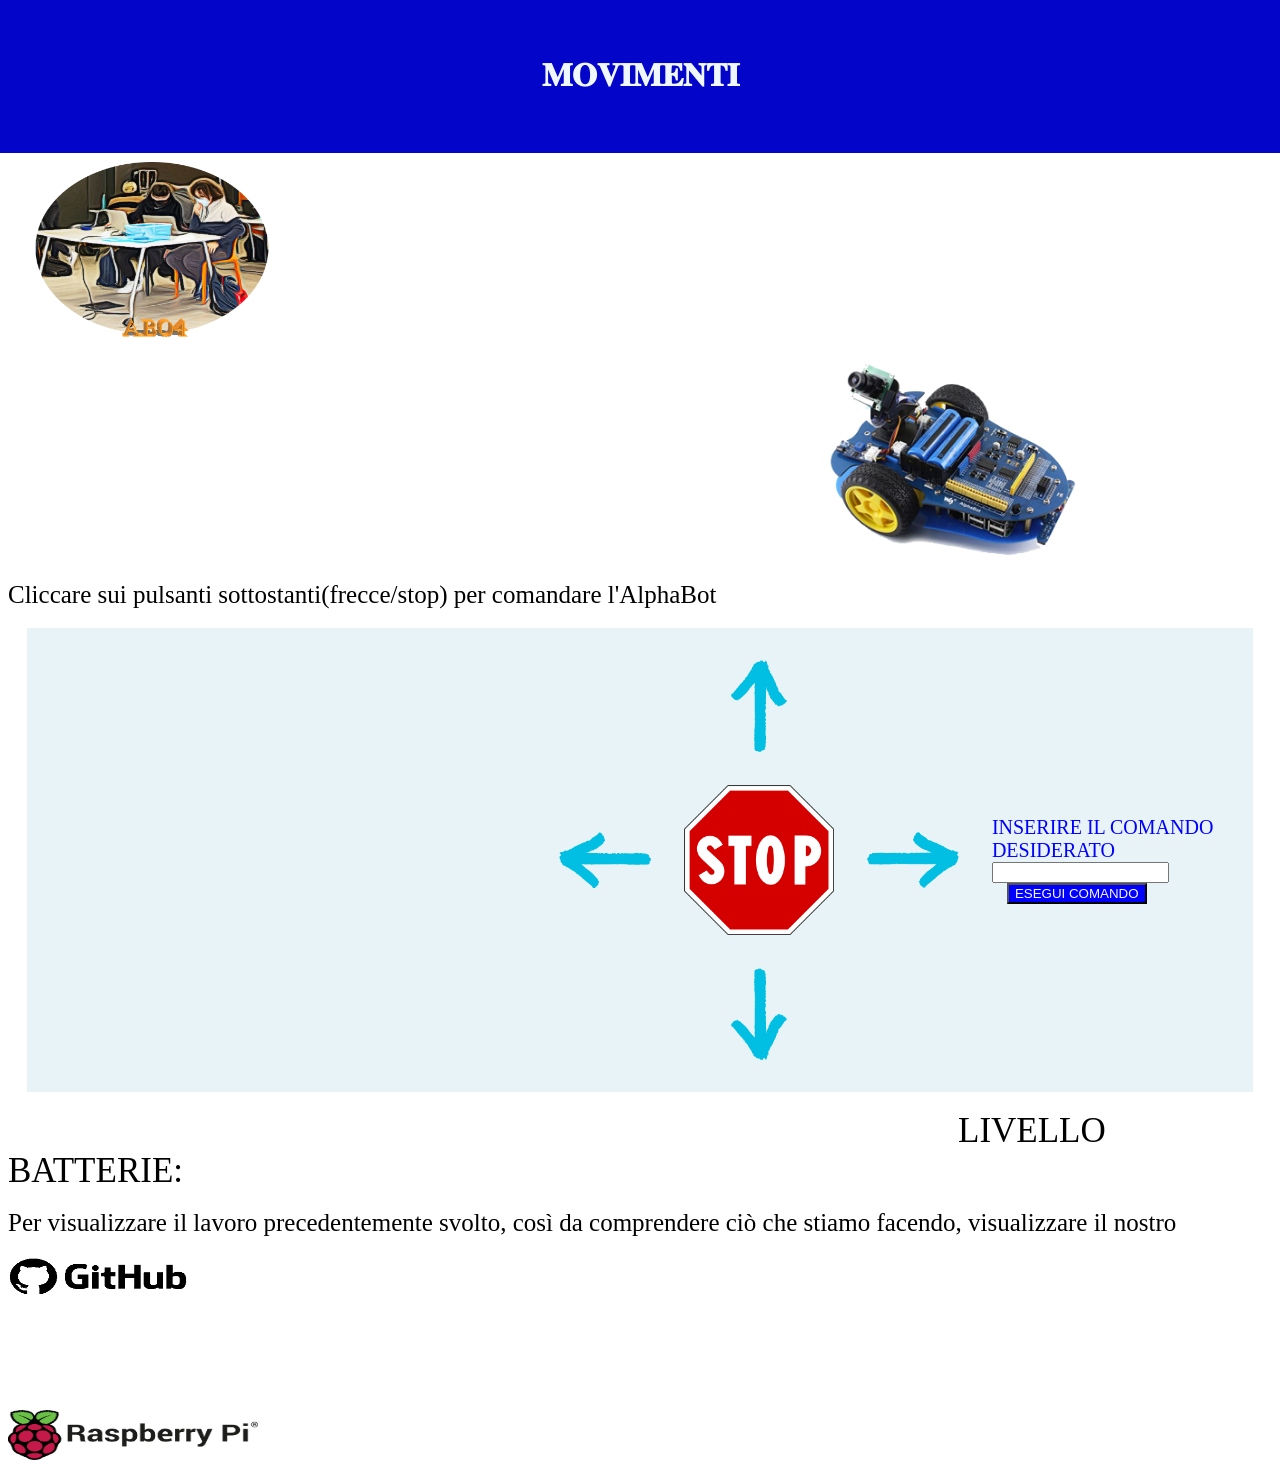
<file: ControlloHttp/templates/index.html>
<html>
    <head>
        <link rel="stylesheet" href="../static/css/grafica.css">
        <script src="../static/js/eventi.js"></script>
        <script src="../static/js/jquery.min.js"></script>
    </head>
    <body>
        <div id="testa"><h1 style="color:aliceblue" id="titolo">𝐌𝐎𝐕𝐈𝐌𝐄𝐍𝐓𝐈</h1></div>
        <div id="logo"><img src="../static/img/logoAB04.png" width="250" height="200"><a href="AlphaBot.html" target="_blank"><img src="../static/img/AlphaBot.png" width="250" height="200" style="margin-left: 800px;"></a></div>
        <p><FONT face="Times New Roman" style="font-size: 25px;">Cliccare sui pulsanti sottostanti(frecce/stop) per comandare l'AlphaBot</FONT></p>
        <div id="comandi">
            <table id="tblComandi">
                <tr><td></td><td><input type="image" value="value_su" src="../static/img/freccia_in_su.png" width="150" height="150" name="action_su" onclick="su();"></td><td></td><td></td></tr>

                <tr><td><input type="image" value="value_sx" src="../static/img/freccia_sx.png" width="150" height="150" name="action_sx" onclick="sx();"></td><td><input type="image" value="value_stop" src="../static/img/stop.png" width="150" height="150" name="action_stop" onclick="stop();"></td><td><input type="image" value="value_dx" src="../static/img/freccia_dx.png" width="150" height="150" name="action_dx" onclick="dx();"></td><td><font class="CMD" face="Times New Roman" color="blue" style="font-size: 20px;">INSERIRE IL COMANDO DESIDERATO</font><input id="stringa_comando" class="CMD" type="text" name="Comandi"><input type="button" onclick="eseguiComando();" value="ESEGUI COMANDO" style="margin-left: 15px; color: whitesmoke; background-color:blue"></td></tr>

                <tr><td></td><td><input type="image" value="value_giu" src="../static/img/freccia_in_giu.png" width="150" height="150" name="action_giu" onclick="giu();"></td><td></td><td></td></tr>
            </table>  
        </div>
        <div id="livBatty"><FONT face="Times New Roman" style="font-size: 35px; margin-left: 950;">LIVELLO BATTERIE:</FONT></div><br/>
        <div><FONT face="Times New Roman" style="font-size: 25px;">Per visualizzare il lavoro precedentemente svolto, così da comprendere ciò che stiamo facendo, visualizzare il nostro <a href="https://github.com/Nicholas-Becchis/Project_AlphaBot" target="_blank"><img src="../static/img/logoGitHub.png" width="180" height="60"></a></FONT></div>
        <div id="rasp"><a href="https://it.wikipedia.org/wiki/Raspberry_Pi" target="_blank"><img src="../static/img/logoRasp.png" width="250" height="50"></a></div>
    </body>
</html>
</file>
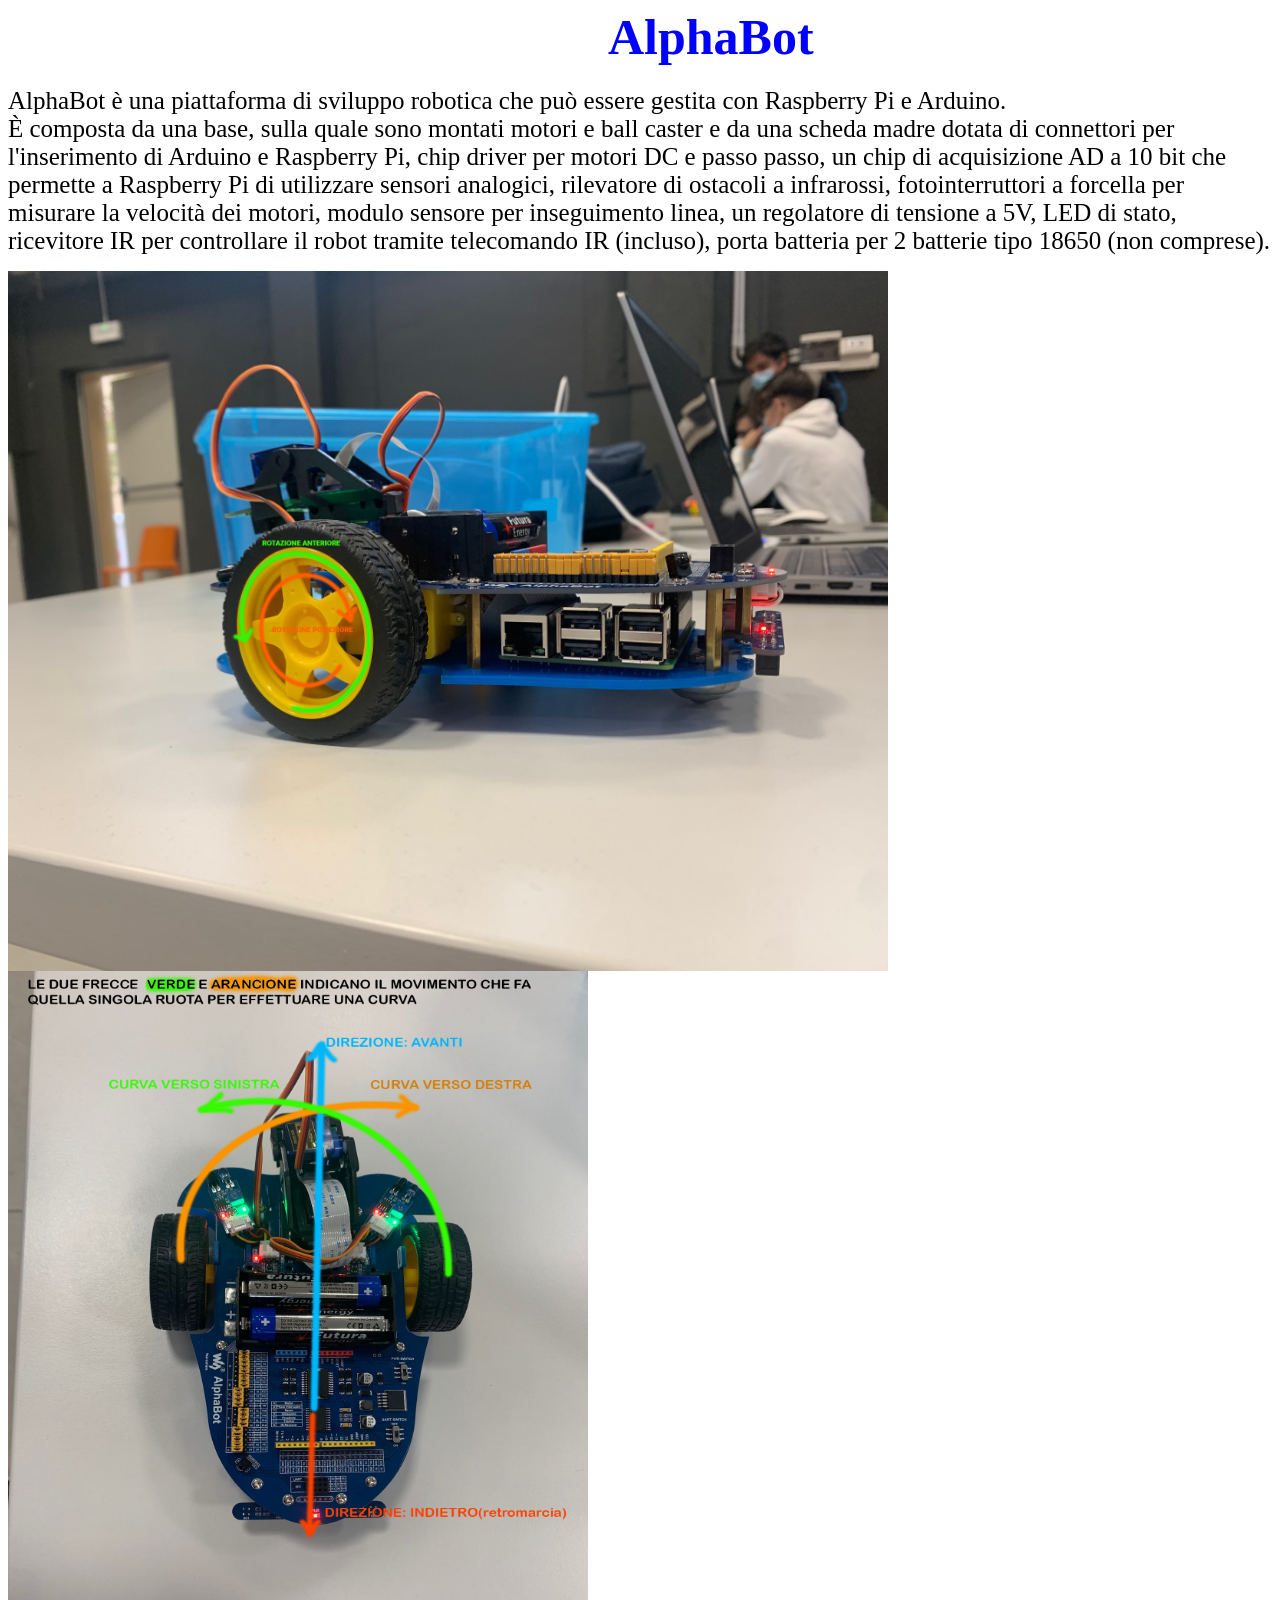
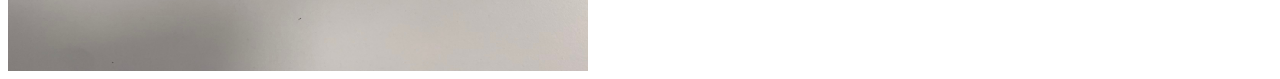
<file: ControlloHttp/templates/AlphaBot.html>
<html>
    <head>

    </head>
    <body>
        <div>
            <h1><FONT face="Times New Roman" style="font-size: 50px; color: blue; margin-left: 600px;">AlphaBot</FONT></h1>
            <p><FONT face="Times New Roman" style="font-size: 25px;">
            AlphaBot è una piattaforma di sviluppo robotica che può essere gestita con Raspberry Pi e Arduino.<br/>
            È composta da una base, sulla quale sono montati motori e ball caster e da una scheda madre dotata di connettori per l'inserimento
            di Arduino e Raspberry Pi, chip driver per motori DC e passo passo, un chip di acquisizione AD a 10 bit che permette a Raspberry Pi
            di utilizzare sensori analogici, rilevatore di ostacoli a infrarossi, fotointerruttori a forcella per misurare la velocità dei motori,
            modulo sensore per inseguimento linea, un regolatore di tensione a 5V, LED di stato, ricevitore IR per controllare il robot tramite
            telecomando IR (incluso), porta batteria per 2 batterie tipo 18650 (non comprese).<br/></FONT></p>
            <img src="../static/img/AlphaBot1.png" width="880" height="700">
            <img src="../static/img/AlphaBot2.png" width="580" height="700">
        </div>
    </body>
</html>
</file>
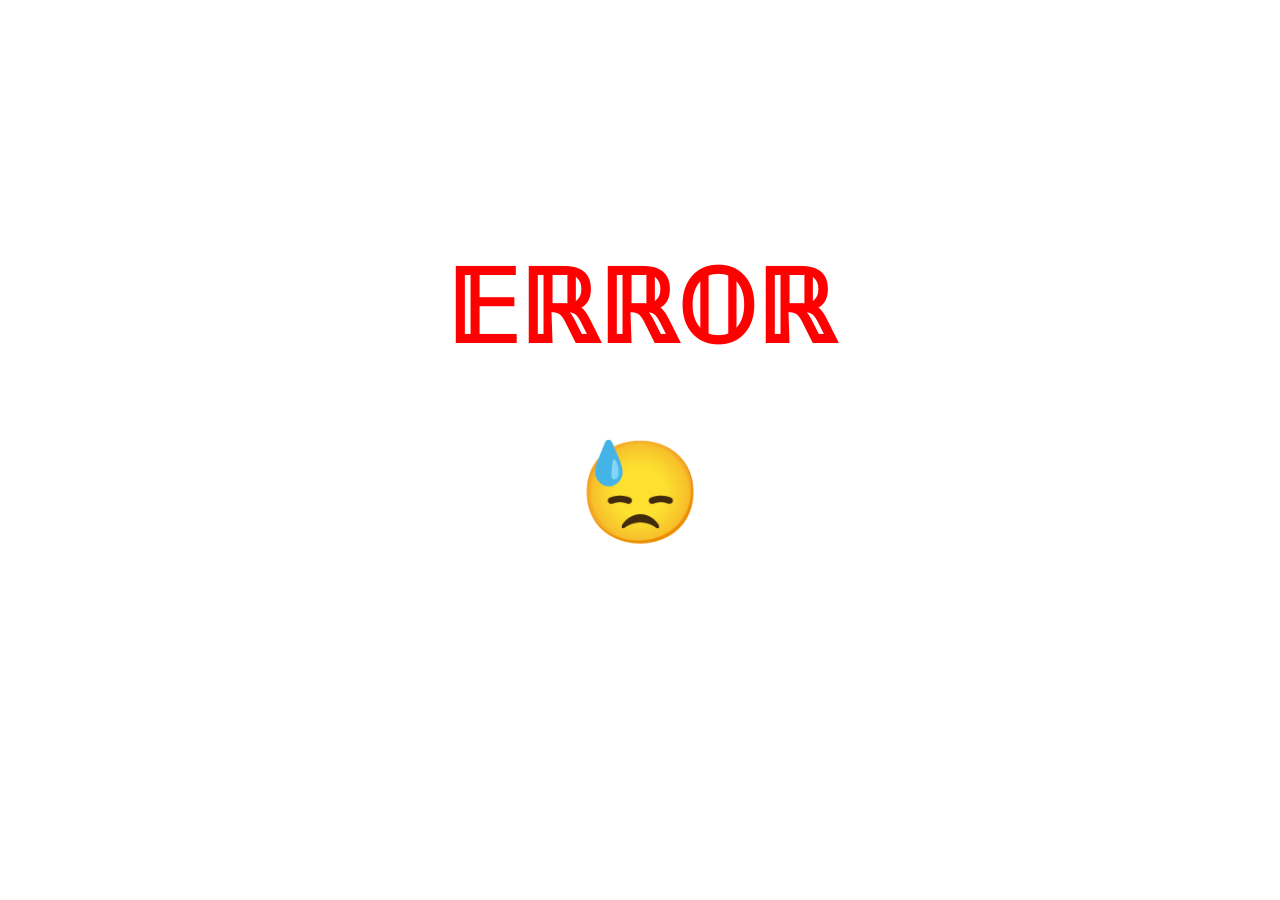
<file: ControlloHttp/templates/errore.html>
<html>
    <head>

    </head>
    <body>
        <div>
            <h1 style="color: red; text-align: center; margin-top: 250px; font-size: 100px;">𝔼ℝℝ𝕆ℝ</h1>
            <h1 style="color: red; text-align: center; font-size: 100px;">😓</h1>
        </div>
    </body>
</html>
</file>
<file: ControlloHttp/static/css/grafica.css>
#testa{
    padding: 1cm;
    background-color: rgb(3, 6, 201);
    margin: -10;
}

#titolo{text-align: center;}

#logo{
    margin: 0.5cm;
}

#comandi{
    background: rgb(232, 243, 247);
    margin: 0.5cm;   
}

#tblComandi{
    margin-left: 500px;
}

#rasp{
    margin-top: 3cm;
}
</file>
